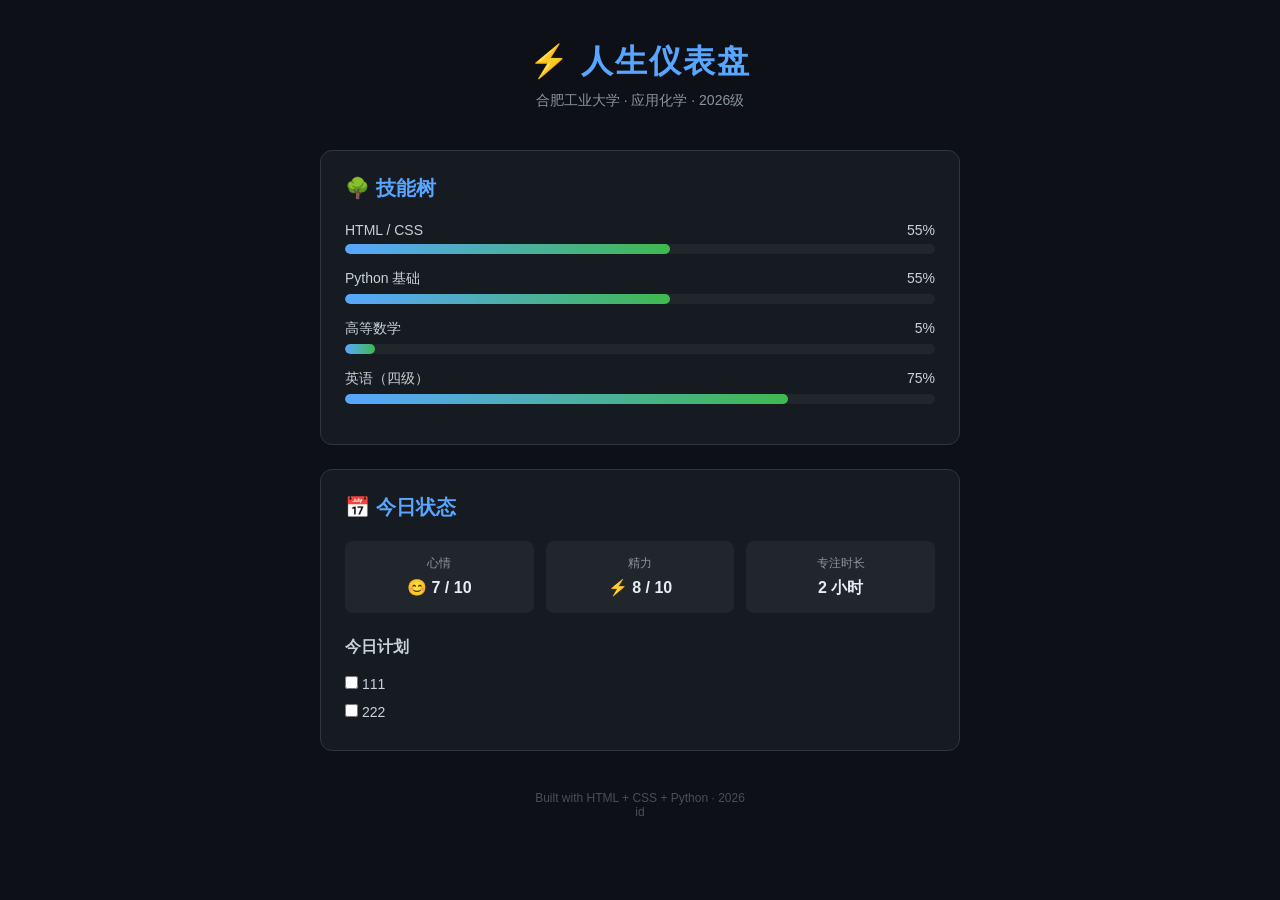
<file: My Life Dashboard/index.html>
<!DOCTYPE html>
<html lang="zh">
<head>
    <meta charset="UTF-8">
    <meta name="viewport" content="width=device-width, initial-scale=1.0">
    <title>人生仪表盘 | Life Dashboard</title>
    <link rel="stylesheet" href="style.css">
</head>
<body>
    <header>
        <h1>⚡ 人生仪表盘</h1>
        <p class="subtitle">合肥工业大学 · 应用化学 · 2026级</p>
    </header>

    <main>
        <section class="card">
            <h2>🌳 技能树</h2>
            <div class="skill">
                <div class="skill-header">
                    <span>HTML / CSS</span>
                    <span id="html-skill">55%</span>
                </div>
                <div class="skill-bar">
                    <div class="skill-fill" id="html-skill-bar" style="width: 55%;"></div>
                </div>
            </div>
            <div class="skill">
                <div class="skill-header">
                    <span>Python 基础</span>
                    <span id="python-skill">55%</span>
                </div>
                <div class="skill-bar">
                    <div class="skill-fill" id="python-skill-bar" style="width: 55%;"></div>
                </div>
            </div>
            <div class="skill">
                <div class="skill-header">
                    <span>高等数学</span>
                    <span id="math-skill">5%</span>
                </div>
                <div class="skill-bar">
                    <div class="skill-fill" id="math-skill-bar" style="width: 5%;"></div>
                </div>
            </div>
            <div class="skill">
                <div class="skill-header">
                    <span>英语（四级）</span>
                    <span id="english-skill">75%</span>
                </div>
                <div class="skill-bar">
                    <div class="skill-fill" id="english-skill-bar" style="width: 75%;"></div>
                </div>
            </div>
        </section>

        <section class="card">
            <h2>📅 今日状态</h2>
            <div class="status-grid">
                <div class="status-item">
                    <span class="status-label">心情</span>
                    <span class="status-value" id="mood-value">😊 7 / 10</span>
                </div>
                <div class="status-item">
                    <span class="status-label">精力</span>
                    <span class="status-value" id="energy-value">⚡ 8 / 10</span>
                </div>
                <div class="status-item">
                    <span class="status-label">专注时长</span>
                    <span class="status-value" id="focus-value">2 小时</span>
                </div>
            </div>
            <h3>今日计划</h3>
            <ul class="plan-list" id="plan-list">
                <li><input type="checkbox" id="plan-0"> 111</li>
                <li><input type="checkbox" id="plan-1"> 222</li>
            </ul>
        </section>
    </main>

    <footer>
        <p>Built with HTML + CSS + Python · 2026</p>id
    </footer>
    <script>
    document.querySelectorAll('input[type="checkbox"]').forEach(cb => {
        if (localStorage.getItem(cb.id) === 'true') {
            cb.checked = true;
        }
    });
    document.querySelectorAll('input[type="checkbox"]').forEach(cb => {
        cb.addEventListener('change', () => {
            localStorage.setItem(cb.id, cb.checked);
        });
    });
    </script>
    
</body>
</html>
</file>
<file: My Life Dashboard/style.css>
* {
    margin: 0;
    padding: 0;
    box-sizing: border-box;
}

body {
    font-family: -apple-system, "PingFang SC", "Microsoft YaHei", sans-serif;
    background: #0d1117;
    color: #e6edf3;
    min-height: 100vh;
    padding: 40px 20px;
}

header {
    text-align: center;
    margin-bottom: 40px;
}

header h1 {
    font-size: 32px;
    color: #58a6ff;
    letter-spacing: 2px;
}

.subtitle {
    color: #8b949e;
    margin-top: 8px;
    font-size: 14px;
}

main {
    max-width: 640px;
    margin: 0 auto;
    display: flex;
    flex-direction: column;
    gap: 24px;
}

.card {
    background: #161b22;
    border: 1px solid #30363d;
    border-radius: 12px;
    padding: 24px;
    transition: border-color 0.3s;
}

.card:hover {
    border-color: #58a6ff;
}

.card h2 {
    font-size: 20px;
    margin-bottom: 20px;
    color: #58a6ff;
}

.skill {
    margin-bottom: 16px;
}

.skill-header {
    display: flex;
    justify-content: space-between;
    font-size: 14px;
    margin-bottom: 6px;
    color: #c9d1d9;
}

.skill-bar {
    height: 10px;
    background: #21262d;
    border-radius: 6px;
    overflow: hidden;
}

.skill-fill {
    height: 100%;
    background: linear-gradient(90deg, #58a6ff, #3fb950);
    border-radius: 6px;
    transition: width 0.6s;
}

.status-grid {
    display: grid;
    grid-template-columns: repeat(3, 1fr);
    gap: 12px;
    margin-bottom: 24px;
}

.status-item {
    background: #21262d;
    border-radius: 8px;
    padding: 14px;
    text-align: center;
}

.status-label {
    display: block;
    font-size: 12px;
    color: #8b949e;
    margin-bottom: 6px;
}

.status-value {
    font-size: 16px;
    font-weight: bold;
    color: #e6edf3;
}

.card h3 {
    font-size: 16px;
    margin-bottom: 12px;
    color: #c9d1d9;
}

.plan-list {
    list-style: none;
    font-size: 14px;
    line-height: 2;
    color: #c9d1d9;
}

footer {
    text-align: center;
    margin-top: 40px;
    color: #484f58;
    font-size: 12px;
}
</file>
